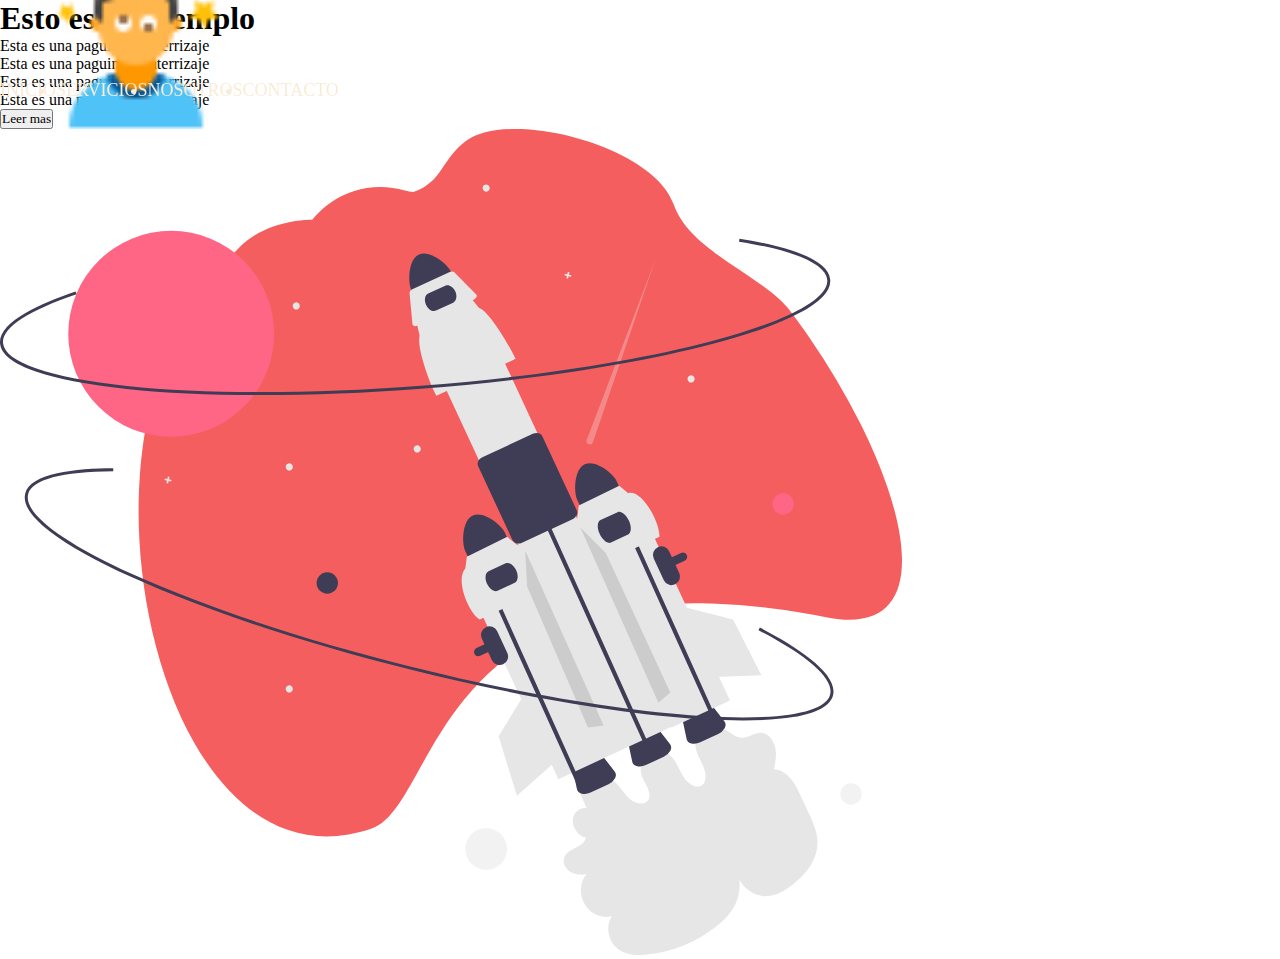
<file: MT_SGS/index.html>
<!DOCTYPE html>
<html lang="en">
<head>
    <meta charset="UTF-8">
    <meta http-equiv="X-UA-Compatible" content="IE=edge">
    <meta name="viewport" content="width= , initial-scale=1.0">
    <link rel="stylesheet" href="css/estilos.css">
    <title>Document</title>
</head>
<body>
    <header>
        <div class="contenedor-menu">
            <div class="logo">
                <img src="./images/icons8-persona-mareada-48.png" alt="">
            </div>
        </div>
        <div class="menu">
            <nav>
                <ul>
                    <li><a href="#"></a>Inicio</li>
                    <li><a href="#"></a>Servicios</li>
                    <li><a href="#"></a>Nosotros</li>
                    <li><a href="#"></a>Contacto</li>
                </ul>
            </nav>
        </div>
    </header>

    <main>
        <div class="contenedor-cover">
            <div class="cover">
                <div class="texto">
                    <h1>Esto es un ejemplo</h1>
                    <p>Esta es una paguina de aterrizaje</p>
                    <p>Esta es una paguina de aterrizaje</p>
                    <p>Esta es una paguina de aterrizaje</p>
                    <p>Esta es una paguina de aterrizaje</p>
                    <input type="button" value="Leer mas">
                </div>
                <div class="svg">
                    <img src="images/developer_activity.svg">
                </div>
            </div>
        </div>
    </main>
</body>
</html>
</file>
<file: MT_SGS/css/estilos.css>
*{
    margin: 0;
    padding: 0;
    box-sizing: border-box;
    font-family: 'Tiro Gurmukhi', serif;
}

header{
    width: 100%;
    height: 80px;
    position: fixed;
    z-index: 1;
}
.contenedor-menu{
    max-width: 1200px;
    height: 100%;
    margin: auto;
    display: flex;
    justify-content: space-between;
}

.logo{
    height: 100%;
    display: flex;
    align-items: center;
}

.logo img{
    width: 200px;
}

.menu{
    display: flex;
    align-items: center;
}
.menu ul{
    display: flex;
}
.menu ul li{
    text-decoration: none;
    font-size: 18px;
    color: antiquewhite;
    text-transform: uppercase;
}

#selected{
    background: #F66150;
    padding: 10px 40px;
    border-radius: 50px;
}
</file>
